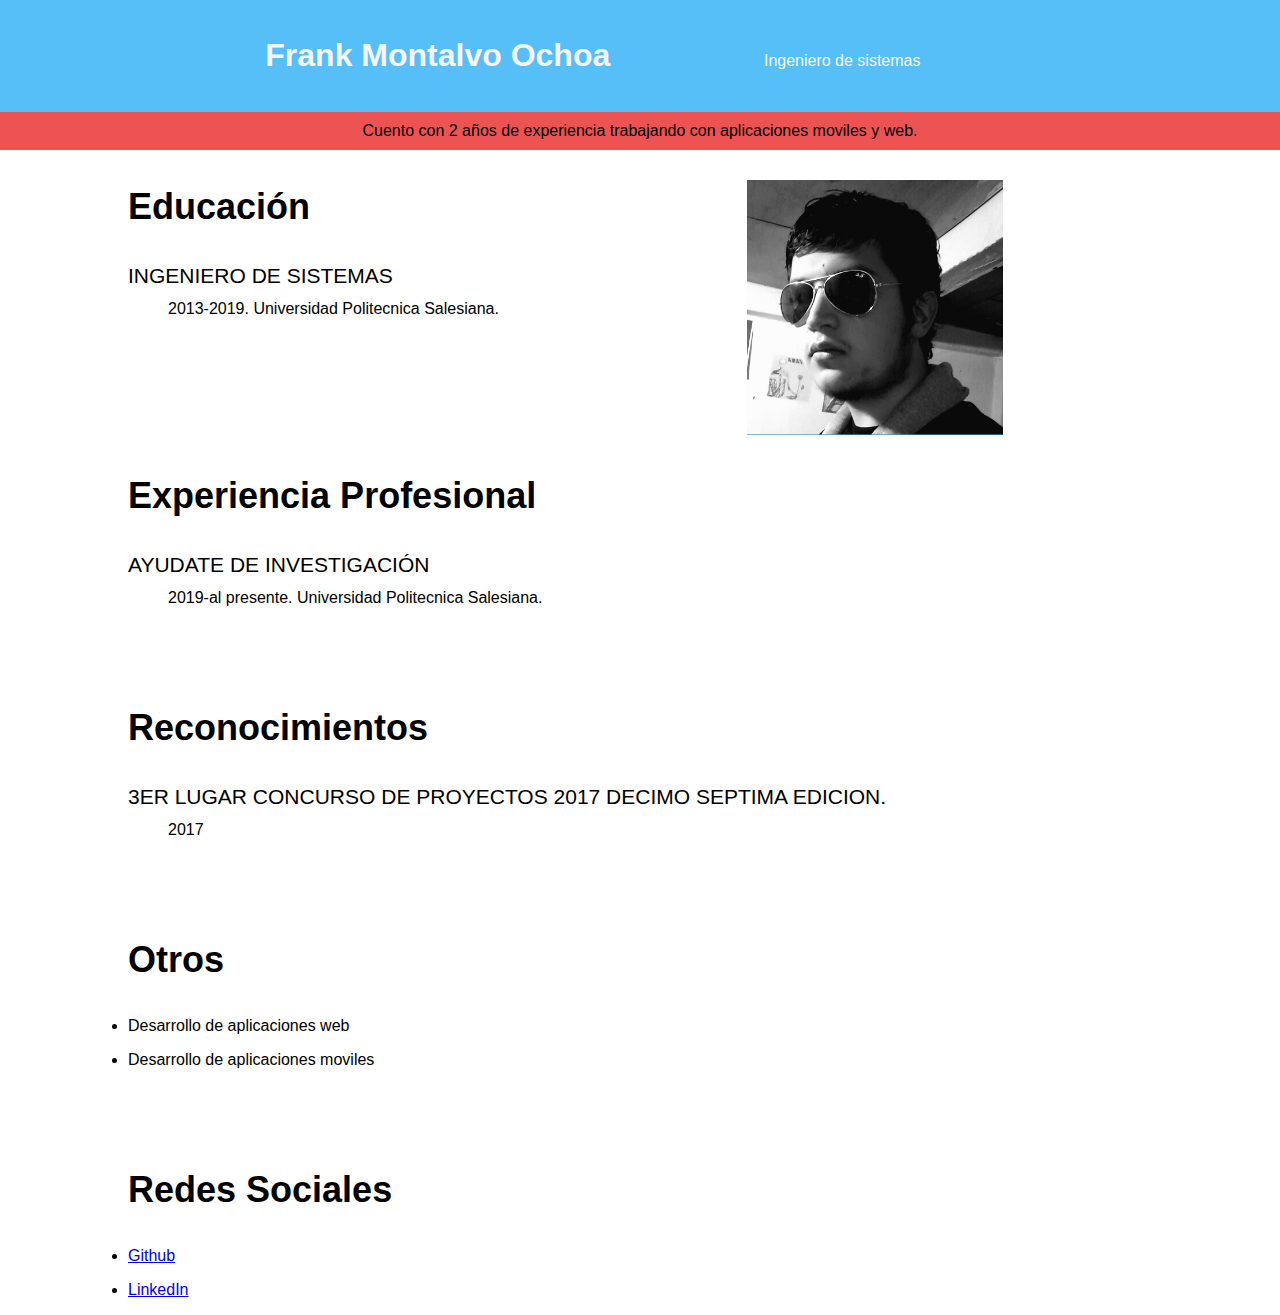
<file: cv-web/index.html>
<!DOCTYPE html>
<html>

<head>
    <meta charset="utf-8">
    <meta name="description" content="Ingeniero de sistemas, programador autodidacta y musico.">
    <title>CV</title>
</head>

<body style="font-family: Helvetica, Arial, sans-serif; margin: 0;">
    <header style="background-color: #57bff7; color:whitesmoke; text-align:center; padding: 16px;">
        <h1 style="display:inline-block; width: 400px; font-weight:bold;">Frank Montalvo Ochoa</h1>
        <p style="display:inline-block; width: 400px; font-weight: 200;">Ingeniero de sistemas</p>
    </header>

    <div style="background-color: #ed5353; text-align:center; padding: 10px;">
        Cuento con 2 años de experiencia trabajando con aplicaciones moviles y web.
    </div>

    <section>
        <div style="width: 80%; margin-left: auto; margin-right: auto;">
            
            <div style="display: inline-block; width:60%; vertical-align:top;">
                <h3 style="font-size:36px; font-weight:700;">Educación</h3>
                <div>
                    <dl>
                        <dt style="font-size:21px; text-transform:uppercase; margin-bottom: 12px; margin-top:32px;">
                            Ingeniero de sistemas</dt>
                        <dd>2013-2019. Universidad Politecnica Salesiana.</dd>
                    </dl>
                </div>
            </div>

            <div style="display: inline-block; width:30%; margin-top: 30px;">
                <img src="img/foto.png" alt="Frank Montalvo Ochoa" width="256">
            </div>

            <div >
                <h3 style="font-size:36px; font-weight:700;">Experiencia Profesional</h3>
                <div>
                    <dl>
                        <dt style="font-size:21px; text-transform:uppercase; margin-bottom: 12px; margin-top:32px;">
                            Ayudate de investigación</dt>
                        <dd>2019-al presente. Universidad Politecnica Salesiana.</dd>
                    </dl>
                </div>
            </div>

            <div style="margin-top: 100px;">
                <h3 style="font-size:36px; font-weight:700;">Reconocimientos</h3>
                <div>
                    <dl>
                        <dt style="font-size:21px; text-transform:uppercase; margin-bottom: 12px; margin-top:32px;">
                            3er Lugar concurso de proyectos 2017 decimo septima edicion.</dt>
                        <dd>2017</dd>
                    </dl>
                </div>
            </div>

            <div style="margin-top: 100px;">
                <h3 style="font-size:36px; font-weight:700;">Otros</h3>
                <div>
                    <ul style="margin-top:12px; padding: 0;">
                        <li style="margin-top: 16px;">Desarrollo de aplicaciones web</li>
                        <li style="margin-top: 16px;">Desarrollo de aplicaciones moviles</li>
                    </ul>
                </div>
            </div>

            <div style="margin-top: 100px;">
                <h3 style="font-size:36px; font-weight:700;">Redes Sociales</h3>
                <div>
                    <ul style="margin-top:12px; padding: 0;">
                        <li style="margin-top: 16px;">
                            <a href="https://github.com/fmontalvoo" target="_blank">Github</a>
                        </li>
                        <li style="margin-top: 16px;">
                            <a href="https://www.linkedin.com/in/frank-montalvo-ochoa-0950241a8/"
                                target="_blank">LinkedIn</a>
                        </li>
                    </ul>
                </div>
            </div>
        </div>
    </section>
</body>

</html>
</file>
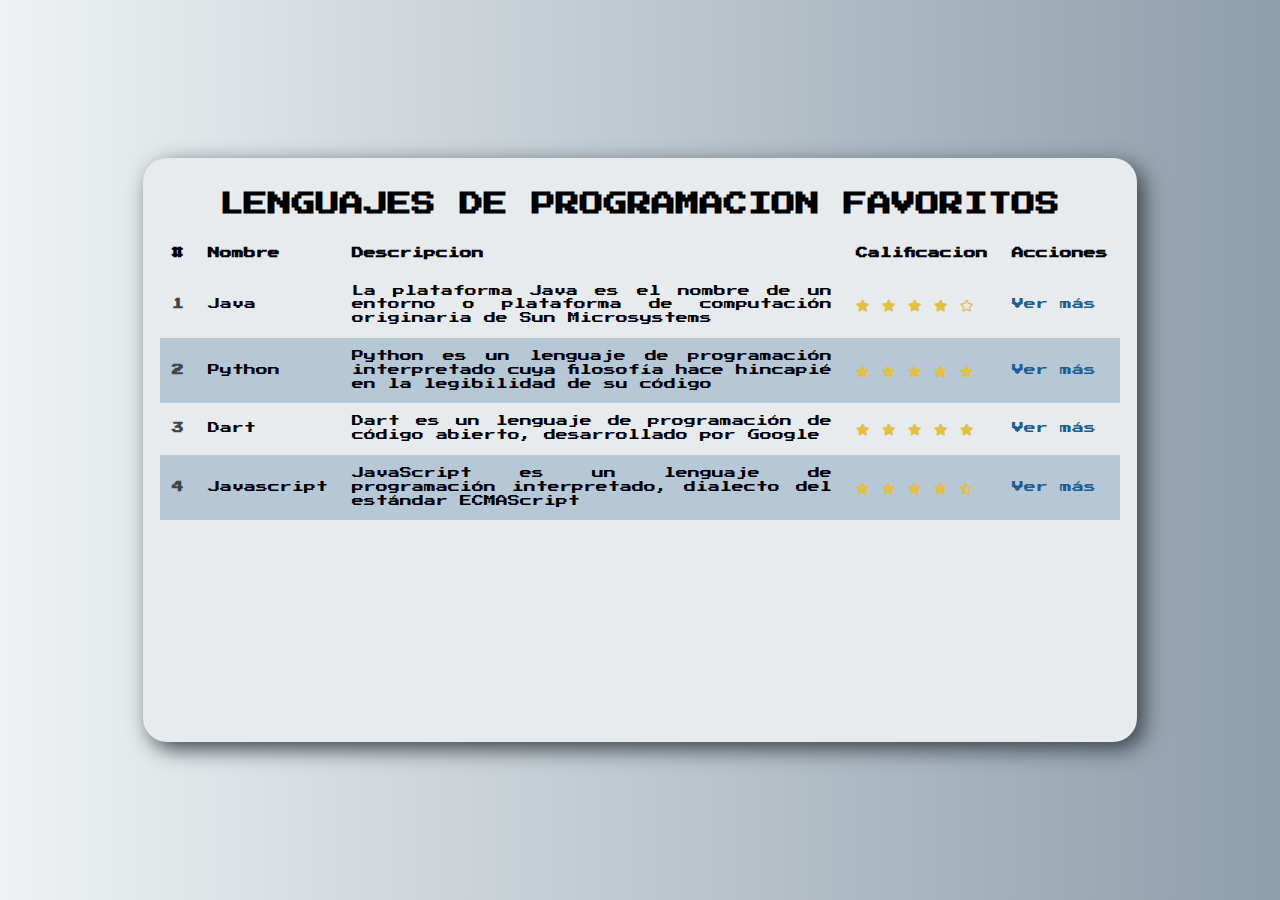
<file: lenguajes-web/index.html>
<!DOCTYPE html>

<head>
    <meta charset="UTF-8">
    <meta http-equiv="X-UA-Compatible" content="IE=edge">
    <meta name="viewport" content="width=device-width, initial-scale=1.0">
    <link rel="stylesheet" href="./assets/css/main.css">
    <link rel="stylesheet" href="./assets/css/normalize.css">
    <link rel="stylesheet" href="./assets/css/animate.min.css">
    <link rel="stylesheet" href="./assets/fontawesome/css/all.css">
    <title>Lenguajes de programacion favoritos</title>
</head>

<body>
    <div class="container">
        <div class="content animate__animated animate__fadeInLeft">
            <header>
                <h1 class="title">Lenguajes de programacion favoritos</h1>
            </header>
            <table class="table">
                <thead>
                    <th>#</th>
                    <th>Nombre</th>
                    <th>Descripcion</th>
                    <th>Calificacion</th>
                    <th>Acciones</th>
                </thead>
                <tbody>
                    <tr>
                        <td>1</td>
                        <td>Java</td>
                        <td>La plataforma Java es el nombre de un entorno o plataforma de computación originaria de Sun
                            Microsystems</td>
                        <td>
                            <i class="fas fa-star"></i>
                            <i class="fas fa-star"></i>
                            <i class="fas fa-star"></i>
                            <i class="fas fa-star"></i>
                            <i class="far fa-star"></i>
                        </td>
                        <td>
                            <a href="./pages/java.html">Ver más</a>
                        </td>
                    </tr>
                    <tr>
                        <td>2</td>
                        <td>Python</td>
                        <td>Python es un lenguaje de programación interpretado cuya filosofía hace hincapié en la
                            legibilidad de su código</td>
                        <td>
                            <i class="fas fa-star"></i>
                            <i class="fas fa-star"></i>
                            <i class="fas fa-star"></i>
                            <i class="fas fa-star"></i>
                            <i class="fas fa-star"></i>
                        </td>
                        <td>
                            <a href="./pages/python.html">Ver más</a>
                        </td>
                    </tr>
                    <tr>
                        <td>3</td>
                        <td>Dart</td>
                        <td>Dart es un lenguaje de programación de código abierto, desarrollado por Google</td>
                        <td>
                            <i class="fas fa-star"></i>
                            <i class="fas fa-star"></i>
                            <i class="fas fa-star"></i>
                            <i class="fas fa-star"></i>
                            <i class="fas fa-star"></i>
                        </td>
                        <td>
                            <a href="./pages/dart.html">Ver más</a>
                        </td>
                    </tr>
                    <tr>
                        <td>4</td>
                        <td>Javascript</td>
                        <td>JavaScript es un lenguaje de programación interpretado, dialecto del estándar ECMAScript
                        </td>
                        <td>
                            <i class="fas fa-star"></i>
                            <i class="fas fa-star"></i>
                            <i class="fas fa-star"></i>
                            <i class="fas fa-star"></i>
                            <i class="fas fa-star-half-alt"></i>
                        </td>
                        <td>
                            <a href="./pages/javascript.html">Ver más</a>
                        </td>
                    </tr>
                </tbody>
            </table>
        </div>
    </div>

    <script src="./assets/js/main.js"></script>

</body>

</html>
</file>
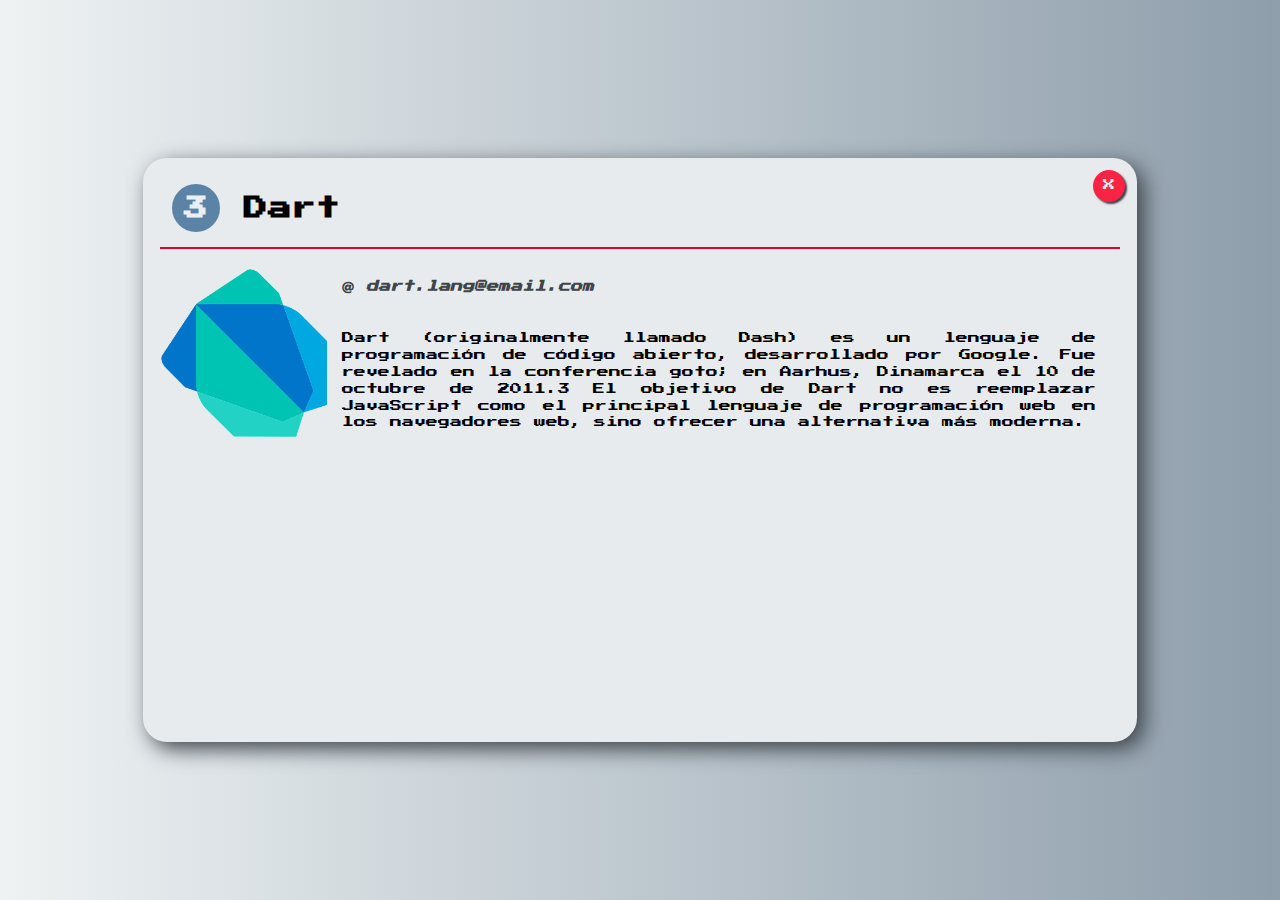
<file: lenguajes-web/pages/dart.html>
<!DOCTYPE html>

<head>
    <meta charset="UTF-8">
    <meta http-equiv="X-UA-Compatible" content="IE=edge">
    <meta name="viewport" content="width=device-width, initial-scale=1.0">
    <link rel="stylesheet" href="../assets/css/main.css">
    <link rel="stylesheet" href="../assets/css/normalize.css">
    <link rel="stylesheet" href="../assets/css/animate.min.css">
    <link rel="stylesheet" href="../assets/fontawesome/css/all.css">
    <title>Dart</title>
</head>

<body>
    <div class="container">
        <div class="content animate__animated animate__fadeInDown">

            <div class="actions">
                <a href="../" class="close">
                    <span>X</span>
                </a>
            </div>

            <header>
                <h2 class="sub-title">
                    <span class="position">3</span>
                    Dart
                </h2>
            </header>
            <section>
                <img src="../assets/img/dart.png" alt="Java" class="main-image">
                <div class="text">
                    <address>
                        <i class="fas fa-at"></i>
                        dart.lang@email.com
                    </address>
                    <p class="paragraph">
                        Dart (originalmente llamado Dash) es un lenguaje de programación de código abierto, desarrollado
                        por Google. Fue revelado en la conferencia goto; en Aarhus, Dinamarca el 10 de octubre de
                        2011.3​ El objetivo de Dart no es reemplazar JavaScript como el principal lenguaje de
                        programación web en los navegadores web, sino ofrecer una alternativa más moderna.
                    </p>
                </div>
            </section>
        </div>
    </div>

    <script src="../assets/js/pages.js"></script>
</body>

</html>
</file>
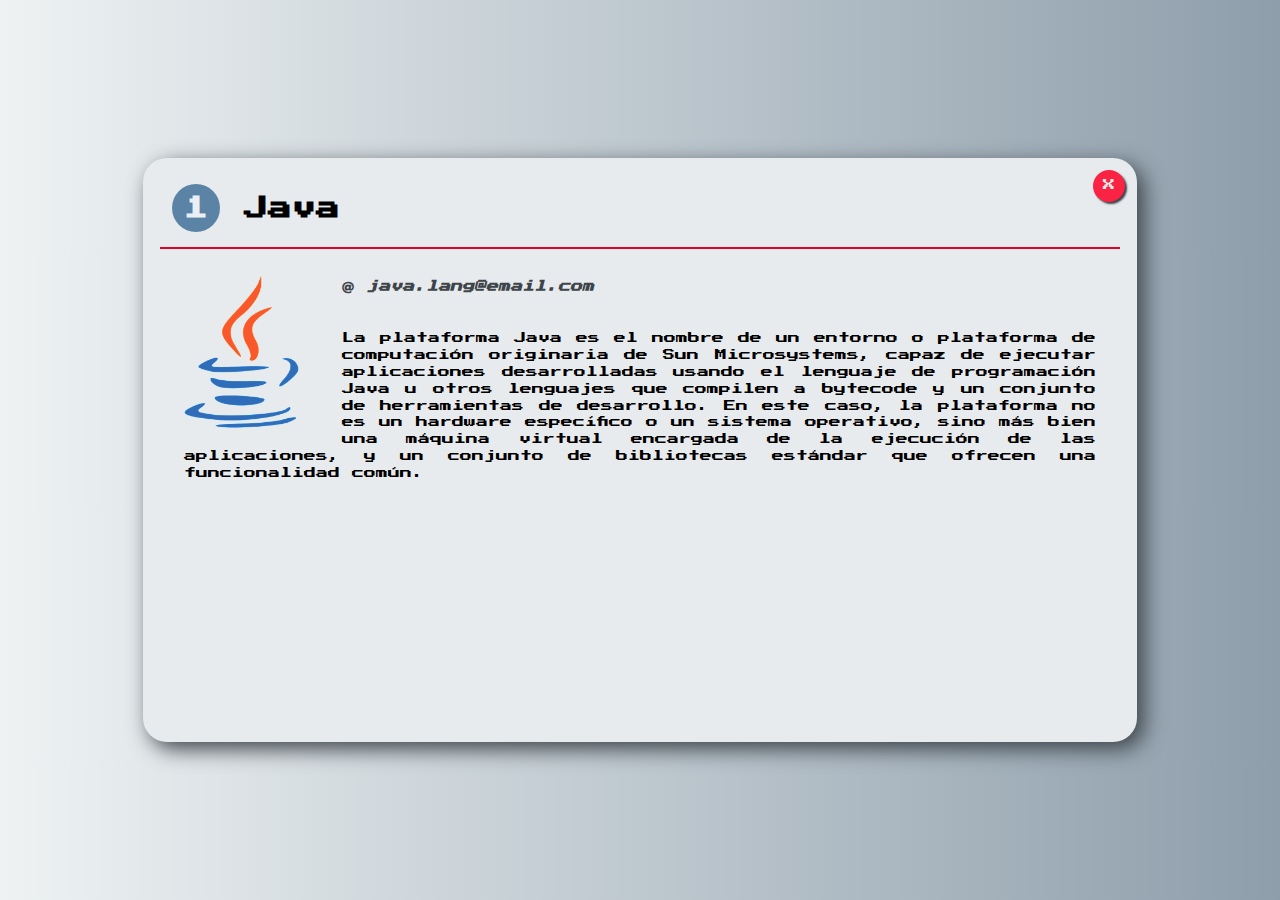
<file: lenguajes-web/pages/java.html>
<!DOCTYPE html>

<head>
    <meta charset="UTF-8">
    <meta http-equiv="X-UA-Compatible" content="IE=edge">
    <meta name="viewport" content="width=device-width, initial-scale=1.0">
    <link rel="stylesheet" href="../assets/css/main.css">
    <link rel="stylesheet" href="../assets/css/normalize.css">
    <link rel="stylesheet" href="../assets/css/animate.min.css">
    <link rel="stylesheet" href="../assets/fontawesome/css/all.css">
    <title>Java</title>
</head>

<body>
    <div class="container">
        <div class="content animate__animated animate__fadeInDown">

            <div class="actions">
                <a href="../" class="close">
                    <span>X</span>
                </a>
            </div>

            <header>
                <h2 class="sub-title">
                    <span class="position">1</span>
                    Java
                </h2>
            </header>
            <section>
                <img src="../assets/img/java.png" alt="Java" class="main-image">
                <div class="text">
                    <address>
                        <i class="fas fa-at"></i>
                        java.lang@email.com
                    </address>
                    <p class="paragraph">
                        La plataforma Java es el nombre de un entorno o plataforma de computación originaria de Sun
                        Microsystems, capaz de ejecutar aplicaciones desarrolladas usando el lenguaje de programación
                        Java u otros lenguajes que compilen a bytecode y un conjunto de herramientas de desarrollo. En
                        este caso, la plataforma no es un hardware específico o un sistema operativo, sino más bien una
                        máquina virtual encargada de la ejecución de las aplicaciones, y un conjunto de bibliotecas
                        estándar que ofrecen una funcionalidad común.
                    </p>
                </div>
            </section>
        </div>
    </div>

    <script src="../assets/js/pages.js"></script>
</body>

</html>
</file>
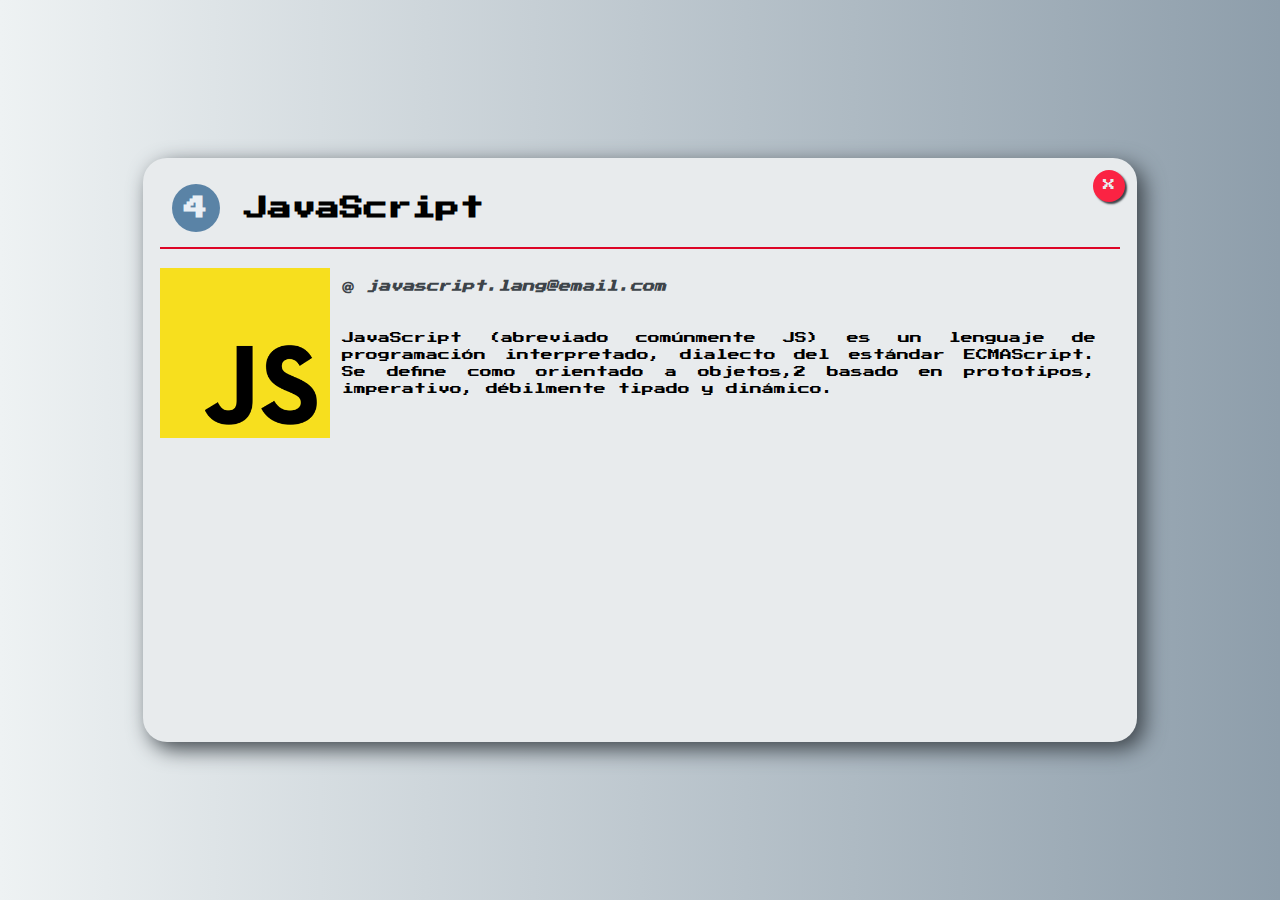
<file: lenguajes-web/pages/javascript.html>
<!DOCTYPE html>

<head>
    <meta charset="UTF-8">
    <meta http-equiv="X-UA-Compatible" content="IE=edge">
    <meta name="viewport" content="width=device-width, initial-scale=1.0">
    <link rel="stylesheet" href="../assets/css/main.css">
    <link rel="stylesheet" href="../assets/css/normalize.css">
    <link rel="stylesheet" href="../assets/css/animate.min.css">
    <link rel="stylesheet" href="../assets/fontawesome/css/all.css">
    <title>JavaScript</title>
</head>

<body>
    <div class="container">
        <div class="content animate__animated animate__fadeInDown">

            <div class="actions">
                <a href="../" class="close">
                    <span>X</span>
                </a>
            </div>

            <header>
                <h2 class="sub-title">
                    <span class="position">4</span>
                    JavaScript
                </h2>
            </header>
            <section>
                <img src="../assets/img/js.png" alt="Java" class="main-image">
                <div class="text">
                    <address>
                        <i class="fas fa-at"></i>
                        javascript.lang@email.com
                    </address>
                    <p class="paragraph">
                        JavaScript (abreviado comúnmente JS) es un lenguaje de programación interpretado, dialecto del
                        estándar ECMAScript. Se define como orientado a objetos,2​ basado en prototipos, imperativo,
                        débilmente tipado y dinámico.
                    </p>
                </div>
            </section>
        </div>
    </div>

    <script src="../assets/js/pages.js"></script>
</body>

</html>
</file>
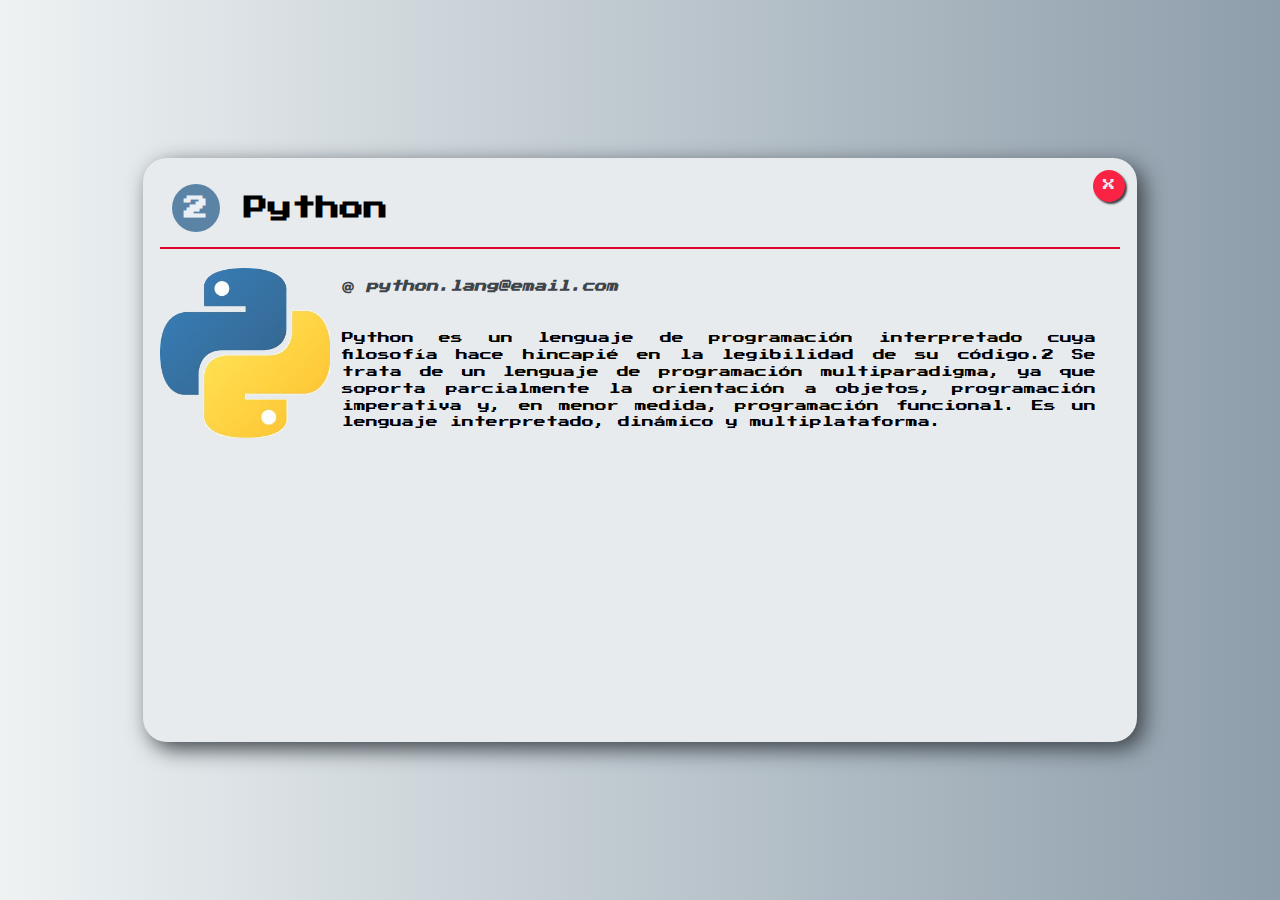
<file: lenguajes-web/pages/python.html>
<!DOCTYPE html>

<head>
    <meta charset="UTF-8">
    <meta http-equiv="X-UA-Compatible" content="IE=edge">
    <meta name="viewport" content="width=device-width, initial-scale=1.0">
    <link rel="stylesheet" href="../assets/css/main.css">
    <link rel="stylesheet" href="../assets/css/normalize.css">
    <link rel="stylesheet" href="../assets/css/animate.min.css">
    <link rel="stylesheet" href="../assets/fontawesome/css/all.css">
    <title>Python</title>
</head>

<body>
    <div class="container">
        <div class="content animate__animated animate__fadeInDown">

            <div class="actions">
                <a href="../" class="close">
                    <span>X</span>
                </a>
            </div>

            <header>
                <h2 class="sub-title">
                    <span class="position">2</span>
                    Python
                </h2>
            </header>
            <section>
                <img src="../assets/img/python.png" alt="Java" class="main-image">
                <div class="text">
                    <address>
                        <i class="fas fa-at"></i>
                        python.lang@email.com
                    </address>
                    <p class="paragraph">
                        Python es un lenguaje de programación interpretado cuya filosofía hace hincapié en la
                        legibilidad de su código.2​ Se trata de un lenguaje de programación multiparadigma, ya que
                        soporta parcialmente la orientación a objetos, programación imperativa y, en menor medida,
                        programación funcional. Es un lenguaje interpretado, dinámico y multiplataforma.
                    </p>
                </div>
            </section>
        </div>
    </div>

    <script src="../assets/js/pages.js"></script>
</body>

</html>
</file>
<file: lenguajes-web/assets/css/main.css>
@font-face {
    font-family: PressStart;
    src: url(../fonts/PressStart2P-Regular.ttf);
}

@font-face{
    font-family: Simpsons;
    src: url(../fonts/GloriaHallelujah-Regular.ttf);
}

html{
    font-size: 12px;
    font-family: PressStart;
}

img{
    max-width: 100%;
}

address{
    font-size: 1em;
    margin-top: 1em;
    color: #3D444A;
    font-weight: bold;
    display: inline-block;
    
}

a{
    text-decoration: none;
    color: #215D8F;
}

a:hover{
    opacity: 0.7;
}

th{
    display: none;
}

td{
    width: 100%;
    display: block;
}

td:nth-of-type(1){
    font-size: 1.4em;
    color: #3D444A;
    font-weight: bold;
}



.title{
    text-align: center;
    text-transform: uppercase;
}

.sub-title{
    /* border-width: 2px;
    border-bottom-style: solid;
    border-color: #DD0426; */
    font-size: 2em;
    padding-bottom: 1em;
    border-bottom: solid 2px #DD0426;
}

.container{
    /* Centrar items vertical y horizaontal. */
    height: 100vh; /* Usa todo el alto de la pantalla. */
    display: flex;
    align-items: center; /* Centra en el eje vertical*/
    justify-content: center; /* Centra en el eje horizaontal*/
    background: #8e9eab;  /* fallback for old browsers */
    background: linear-gradient(to right, #eef2f3, #8e9eab); /* W3C, IE 10+/ Edge, Firefox 16+, Chrome 26+, Opera 12+, Safari 7+ */
    background: -webkit-linear-gradient(to right, #eef2f3, #8e9eab);  /* Chrome 10-25, Safari 5.1-6 */
}

.content{
    width: 100%;
    height: 100%;
    padding: 1em;
    overflow: scroll;/* Evita que el contenido se salga de los limites. */
    max-width: 960px;
    max-height: 550px;
    position: relative;
    border-radius: 2em;
    scrollbar-width: none;  /* Firefox */
    -ms-overflow-style: none;  /* IE and Edge */
    background-color: #E8EBED;
    box-shadow: 7px 7px 21px #3D444A;
}

/* Chrome, Safari y Opera */
.content::-webkit-scrollbar {
    display: none;
}

.actions{
    top: 1em;
    right: 1em;
    position: absolute;
}

.close{
    width:32px;
    height:32px;
    display: flex;
    cursor: pointer;
    font-weight: 300;
    color: #E8EBED;
    border-radius: 50%;
    align-items: center;
    justify-content: center;
    background-color: #FB2343;
    box-shadow: 2px 2px 2px #3D444A;
}

a.close:focus{
    background-color: #DD0426;
}

a.close:hover{
    opacity:0.7;
}

.paragraph{
    padding: 2em;
    font-weight: 200;
    line-height: 1.4em;
    text-align: justify;
}

.table{
    width: 100%;
    border-spacing: 0;
}

.table th, .table td{
    padding: 1em;
    text-align: left;
    text-align: justify;
}

/* Colorea las filas pares de la tabla. */
.table tr:nth-child(even){background-color: #B6C8D6;}

.fa-star, .fa-star-half-alt{
    color: #E2C044;
}

.position{
    padding: 0.5em;
    color: #E9EFF5;
    margin-left: 0.5em;
    border-radius: 1em;
    background-color: #5A83A6;
}

.main-image{
    float: left;
    margin-right: 1em;
    height: 170px;
}



@media (min-width: 800px) {
    .content{
        padding: 1.4em;
    }

    th{
        display: table-cell;
    }

    td{
        display: table-cell;
        width: auto;
    }

    td:nth-of-type(1){
        font-size: 1em;
    }
}

@media (max-height: 600px){
    .content{
        height: 500px;
        padding: 0.7em;
    }
}
</file>
